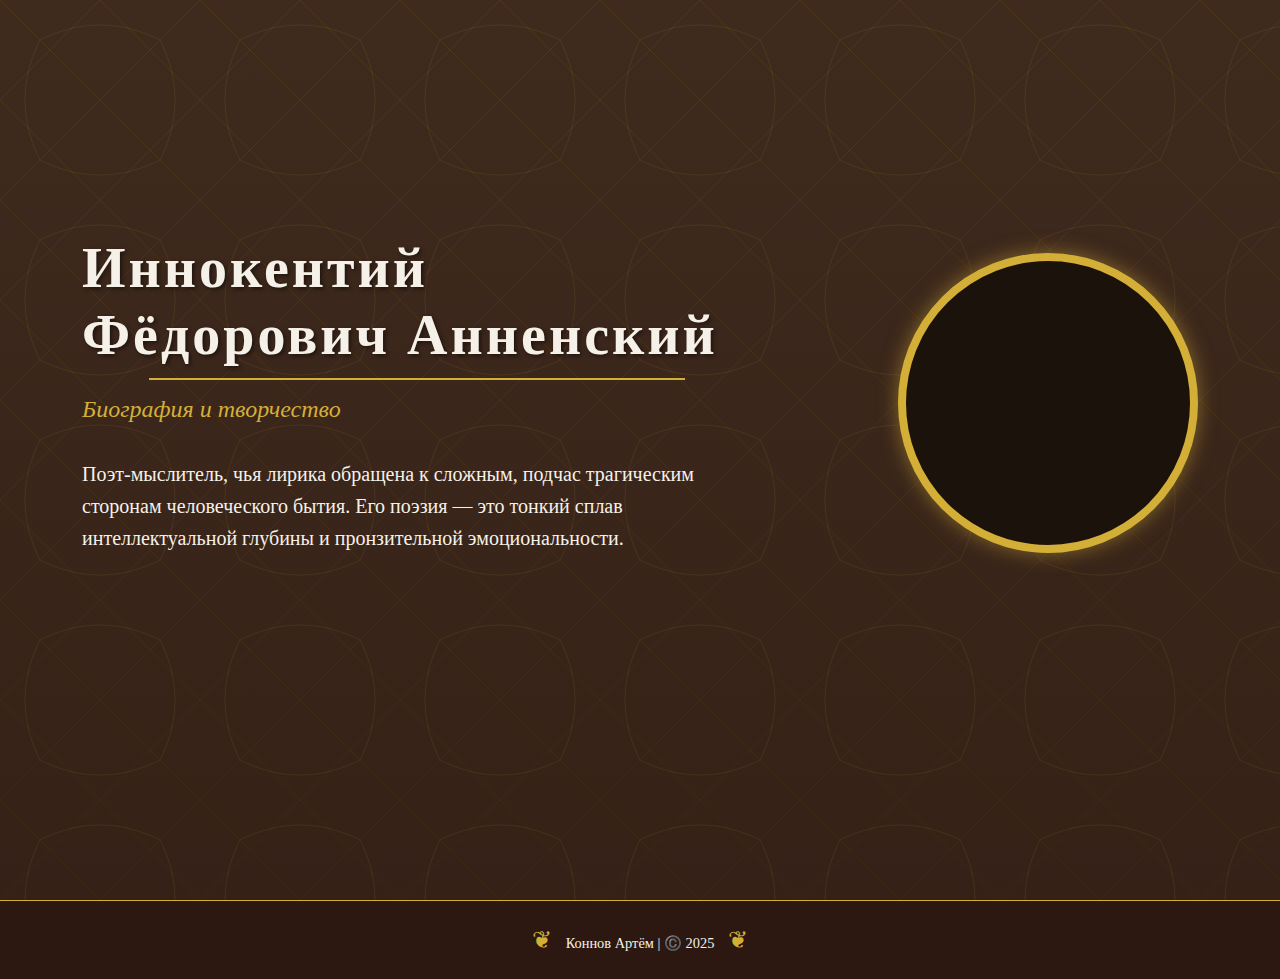
<file: index.html>
<!DOCTYPE html>
<html lang="ru">

<head>
    <meta charset="UTF-8">
    <meta name="viewport" content="width=device-width, initial-scale=1.0">
    <title>Иннокентий Анненский</title>
    <link href="https://cdn.jsdelivr.net/npm/bootstrap@5.3.0-alpha1/dist/css/bootstrap.min.css" rel="stylesheet">
    <link rel="stylesheet" href="https://cdnjs.cloudflare.com/ajax/libs/font-awesome/6.0.0/css/all.min.css">
    <link rel="stylesheet" href="css/style.css">
</head>

<body>
    <!-- Hero Section -->
    <section class="hero-section">
        <div class="container">
            <div class="content-wrapper">
                <div class="text-content">
                    <h1 class="author-name">Иннокентий Фёдорович Анненский</h1>
                    <p class="subtitle">Биография и творчество</p>
                    <p class="lead">Поэт-мыслитель, чья лирика обращена к сложным, подчас трагическим сторонам
                        человеческого бытия. Его поэзия — это тонкий сплав интеллектуальной глубины и пронзительной
                        эмоциональности.</p>
                </div>
                <div class="portrait-container">
                    <div class="portrait-frame">
                        <div class="portrait"></div>
                    </div>
                </div>
            </div>
            <div class="row">
                <div class="col-12 text-center">
                    <a href="map.html" class="cta-button" id="startButton">
                        Начать узнавать про него <i class="fas fa-arrow-right ms-2"></i>
                    </a>
                </div>
            </div>
        </div>
    </section>

    <!-- Footer -->
    <footer class="footer">
        <div class="container">
            <p class="mb-0">
                <span class="ornament">❦</span>
                Коннов Артём | ©️ 2025
                <span class="ornament">❦</span>
            </p>
        </div>
    </footer>

    <script src="https://cdn.jsdelivr.net/npm/bootstrap@5.3.0-alpha1/dist/js/bootstrap.bundle.min.js"></script>
    <script>
        // Минимальная анимация без блокировки ссылок
        document.addEventListener('DOMContentLoaded', function () {
            const heroElements = document.querySelectorAll('.hero-section .author-name, .hero-section .subtitle, .hero-section .lead, .portrait-container, .cta-button');

            heroElements.forEach((element, index) => {
                element.style.opacity = '0';
                element.style.transform = 'translateY(20px)';

                setTimeout(() => {
                    element.style.transition = 'opacity 0.8s ease, transform 0.8s ease';
                    element.style.opacity = '1';
                    element.style.transform = 'translateY(0)';
                }, index * 200);
            });
        });
    </script>
</body>

</html>
</file>
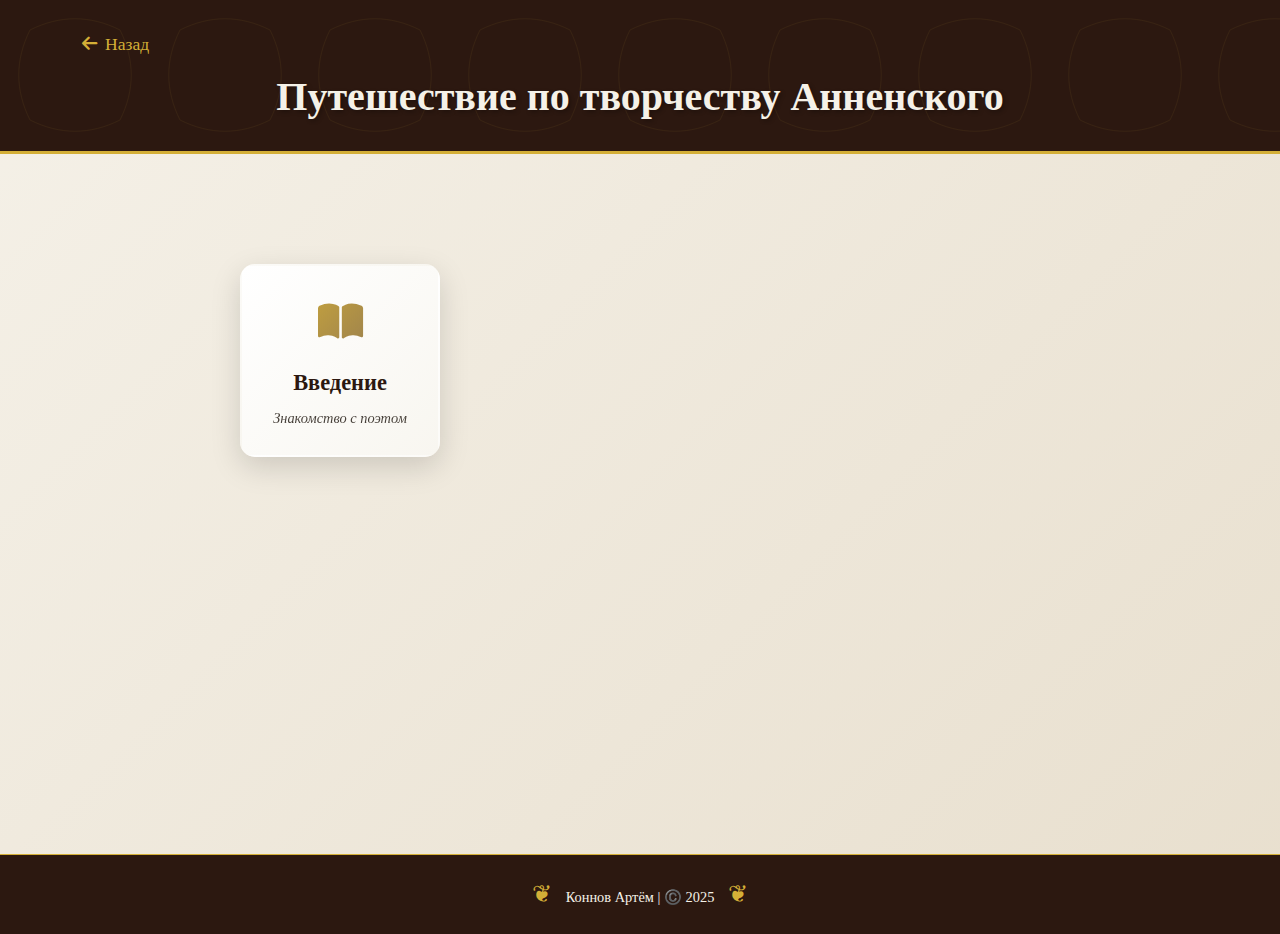
<file: map.html>
<!DOCTYPE html>
<html lang="ru">

<head>
    <meta charset="UTF-8">
    <meta name="viewport" content="width=device-width, initial-scale=1.0">
    <title>Карта творчества Анненского</title>
    <link href="https://cdn.jsdelivr.net/npm/bootstrap@5.3.0-alpha1/dist/css/bootstrap.min.css" rel="stylesheet">
    <link rel="stylesheet" href="https://cdnjs.cloudflare.com/ajax/libs/font-awesome/6.0.0/css/all.min.css">
    <link rel="stylesheet" href="css/style.css">
    <link rel="stylesheet" href="css/map.css">
</head>

<body class="map-page">
    <!-- Header -->
    <header class="map-header">
        <div class="container">
            <a href="index.html" class="back-button">
                <i class="fas fa-arrow-left"></i> Назад
            </a>
            <h1 class="map-main-title">Путешествие по творчеству Анненского</h1>
        </div>
    </header>

    <!-- Карта -->
    <main class="map-main">
        <div class="container">
            <div class="map-container">
                <!-- Соединительные линии -->
                <svg class="connection-lines" width="100%" height="100%">
                    <line class="line line-1" x1="20%" y1="25%" x2="40%" y2="25%" />
                    <line class="line line-2" x1="40%" y1="25%" x2="60%" y2="25%" />
                    <line class="line line-3" x1="60%" y1="25%" x2="80%" y2="25%" />
                    <line class="line line-4" x1="80%" y1="25%" x2="50%" y2="60%" />
                </svg>

                <!-- Пункты карты -->
                <div class="map-item item-1" data-section="introduction">
                    <a href="/introduction.html" class="map-link">
                        <div class="icon">
                            <i class="fas fa-book-open"></i>
                        </div>
                        <h3>Введение</h3>
                        <p>Знакомство с поэтом</p>
                    </a>
                </div>

                <div class="map-item item-2" data-section="biography">
                    <a href="/biography.html" class="map-link">
                        <div class="icon">
                            <i class="fas fa-user"></i>
                        </div>
                        <h3>Биография</h3>
                        <p>Жизненный путь</p>
                    </a>
                </div>

                <div class="map-item item-3" data-section="works">
                    <a href="/works.html" class="map-link">
                        <div class="icon">
                            <i class="fas fa-pen-fancy"></i>
                        </div>
                        <h3>Творчество</h3>
                        <p>Произведения и переводы</p>
                    </a>
                </div>

                <div class="map-item item-4" data-section="facts">
                    <a href="/facts.html" class="map-link">
                        <div class="icon">
                            <i class="fas fa-lightbulb"></i>
                        </div>
                        <h3>Факты</h3>
                        <p>Интересные детали</p>
                    </a>
                </div>

                <div class="map-item item-5" data-section="conclusion">
                    <a href="/conclusion.html" class="map-link">
                        <div class="icon">
                            <i class="fas fa-star"></i>
                        </div>
                        <h3>Заключение</h3>
                        <p>Итоги и значение</p>
                    </a>
                </div>
            </div>
        </div>
    </main>

    <!-- Footer -->
    <footer class="footer">
        <div class="container">
            <p class="mb-0">
                <span class="ornament">❦</span>
                Коннов Артём | ©️ 2025
                <span class="ornament">❦</span>
            </p>
        </div>
    </footer>

    <script src="https://cdn.jsdelivr.net/npm/bootstrap@5.3.0-alpha1/dist/js/bootstrap.bundle.min.js"></script>
    <script src="js/map.js"></script>
</body>

</html>
</file>
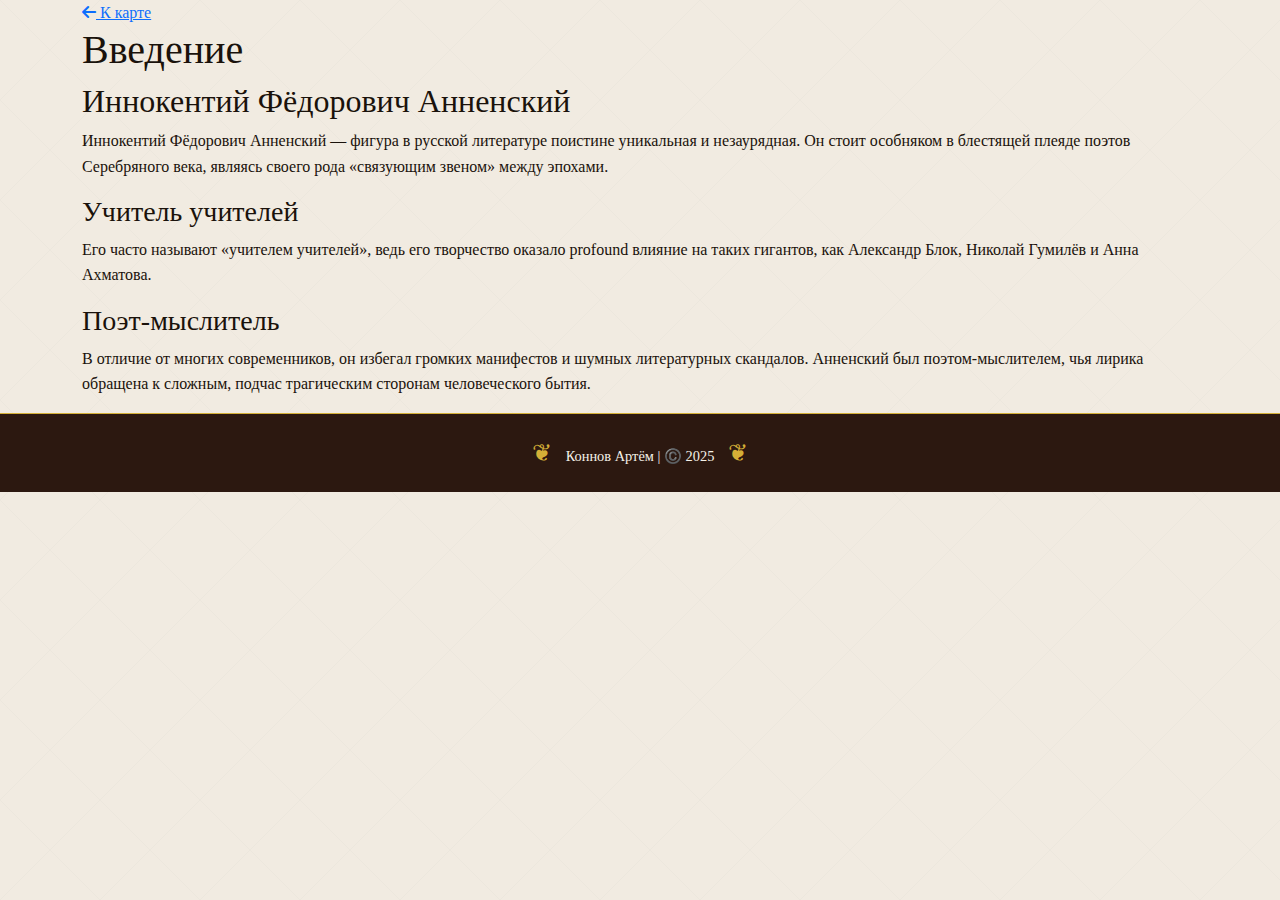
<file: annenskiy/introduction.html>
<!DOCTYPE html>
<html lang="ru">

<head>
    <meta charset="UTF-8">
    <meta name="viewport" content="width=device-width, initial-scale=1.0">
    <title>Введение - Иннокентий Анненский</title>
    <link href="https://cdn.jsdelivr.net/npm/bootstrap@5.3.0-alpha1/dist/css/bootstrap.min.css" rel="stylesheet">
    <link rel="stylesheet" href="https://cdnjs.cloudflare.com/ajax/libs/font-awesome/6.0.0/css/all.min.css">
    <link rel="stylesheet" href="/css/style.css">
</head>

<body>
    <header class="content-header">
        <div class="container">
            <a href="map.html" class="back-button">
                <i class="fas fa-arrow-left"></i> К карте
            </a>
            <h1>Введение</h1>
        </div>
    </header>

    <main class="content-main">
        <div class="container">
            <div class="content-section">
                <h2>Иннокентий Фёдорович Анненский</h2>
                <p>Иннокентий Фёдорович Анненский — фигура в русской литературе поистине уникальная и незаурядная. Он
                    стоит особняком в блестящей плеяде поэтов Серебряного века, являясь своего рода «связующим звеном»
                    между эпохами.</p>

                <h3>Учитель учителей</h3>
                <p>Его часто называют «учителем учителей», ведь его творчество оказало profound влияние на таких
                    гигантов, как Александр Блок, Николай Гумилёв и Анна Ахматова.</p>

                <h3>Поэт-мыслитель</h3>
                <p>В отличие от многих современников, он избегал громких манифестов и шумных литературных скандалов.
                    Анненский был поэтом-мыслителем, чья лирика обращена к сложным, подчас трагическим сторонам
                    человеческого бытия.</p>
            </div>
        </div>
    </main>

    <footer class="footer">
        <div class="container">
            <p class="mb-0">
                <span class="ornament">❦</span>
                Коннов Артём | ©️ 2025
                <span class="ornament">❦</span>
            </p>
        </div>
    </footer>
</body>

</html>
</file>
<file: css/style.css>
:root {
    --primary-color: #2c1810;
    --secondary-color: #8b7355;
    --accent-color: #d4af37;
    --light-color: #f5f1e8;
    --dark-color: #1a120b;
}

body {
    font-family: 'Times New Roman', serif;
    background-color: var(--light-color);
    color: var(--dark-color);
    background-image: url('data:image/svg+xml;utf8,<svg xmlns="http://www.w3.org/2000/svg" width="100" height="100" opacity="0.05"><rect fill="%238b7355" width="100" height="100"/><path d="M0 0L100 100M100 0L0 100" stroke="%232c1810" stroke-width="1"/></svg>');
    line-height: 1.6;
    overflow-x: hidden;
}

/* Стили для главной страницы */
.hero-section {
    background: linear-gradient(rgba(44, 24, 16, 0.8), rgba(44, 24, 16, 0.9)), url('data:image/svg+xml;utf8,<svg xmlns="http://www.w3.org/2000/svg" width="100" height="100" viewBox="0 0 100 100"><rect fill="%238b7355" width="100" height="100"/><path d="M0 0L100 100M100 0L0 100" stroke="%23d4af37" stroke-width="1"/></svg>');
    color: var(--light-color);
    padding: 100px 0;
    position: relative;
    overflow: hidden;
    min-height: 100vh;
    display: flex;
    align-items: center;
}

.hero-section::before {
    content: "";
    position: absolute;
    top: 0;
    left: 0;
    right: 0;
    bottom: 0;
    background: url('data:image/svg+xml;utf8,<svg xmlns="http://www.w3.org/2000/svg" width="100" height="100" viewBox="0 0 100 100"><path fill="none" stroke="%23d4af37" stroke-width="0.5" d="M20,20 C40,10 60,10 80,20 C90,40 90,60 80,80 C60,90 40,90 20,80 C10,60 10,40 20,20 Z"/></svg>');
    opacity: 0.1;
    background-size: 200px;
}

.author-name {
    font-size: 3.5rem;
    font-weight: 700;
    letter-spacing: 3px;
    text-shadow: 2px 2px 4px rgba(0, 0, 0, 0.5);
    margin-bottom: 20px;
    position: relative;
    display: inline-block;
}

.author-name::after {
    content: "";
    position: absolute;
    bottom: -10px;
    left: 10%;
    width: 80%;
    height: 2px;
    background: var(--accent-color);
}

.subtitle {
    font-size: 1.5rem;
    font-style: italic;
    margin-bottom: 30px;
    color: var(--accent-color);
}

.portrait-container {
    position: relative;
    width: 300px;
    height: 300px;
    margin-left: 40px;
}

.portrait-frame {
    width: 100%;
    height: 100%;
    border-radius: 50%;
    overflow: hidden;
    border: 8px solid var(--accent-color);
    box-shadow: 0 0 20px rgba(212, 175, 55, 0.5);
    position: relative;
    background: var(--dark-color);
}

.portrait-frame::before {
    content: "";
    position: absolute;
    top: -10px;
    left: -10px;
    right: -10px;
    bottom: -10px;
    border-radius: 50%;
    border: 2px solid var(--secondary-color);
    z-index: -1;
}

.portrait {
    width: 100%;
    height: 100%;
    background-image: url('https://avatars.mds.yandex.net/i?id=21a5d411e83a305493de9b2a2333e1b01f2d3344-15405836-images-thumbs&n=13');
    background-size: cover;
    background-position: center;
    display: flex;
    align-items: center;
    justify-content: center;
}

.content-wrapper {
    display: flex;
    align-items: center;
    justify-content: space-between;
}

.text-content {
    flex: 1;
    max-width: 60%;
}

.cta-button {
    background-color: var(--accent-color);
    color: var(--dark-color);
    border: none;
    padding: 12px 30px;
    font-size: 1.2rem;
    font-weight: 600;
    border-radius: 30px;
    transition: all 0.3s ease;
    box-shadow: 0 4px 15px rgba(212, 175, 55, 0.3);
    margin-top: 40px;
    text-decoration: none;
    display: inline-block;
}

.cta-button:hover {
    background-color: var(--light-color);
    transform: translateY(-3px);
    box-shadow: 0 6px 20px rgba(212, 175, 55, 0.5);
    color: var(--dark-color);
}

/* Общие стили для футера */
.footer {
    background-color: var(--primary-color);
    color: var(--light-color);
    padding: 20px 0;
    text-align: center;
    font-size: 0.9rem;
    border-top: 1px solid var(--accent-color);
}

.ornament {
    font-size: 1.5rem;
    color: var(--accent-color);
    margin: 0 10px;
}

/* Адаптивность для главной страницы */
@media (max-width: 992px) {
    .content-wrapper {
        flex-direction: column;
        text-align: center;
    }
    
    .text-content {
        max-width: 100%;
        margin-bottom: 40px;
    }
    
    .portrait-container {
        margin-left: 0;
    }
}

@media (max-width: 768px) {
    .author-name {
        font-size: 2.5rem;
    }
    
    .portrait-container {
        width: 250px;
        height: 250px;
    }
}
</file>
<file: css/map.css>
/* Стили для страницы карты */
.map-page {
    background: linear-gradient(135deg, var(--light-color) 0%, #e8dfce 100%);
    min-height: 100vh;
}

.map-header {
    background: var(--primary-color);
    color: var(--light-color);
    padding: 30px 0;
    border-bottom: 3px solid var(--accent-color);
    position: relative;
    overflow: hidden;
}

.map-header::before {
    content: "";
    position: absolute;
    top: 0;
    left: 0;
    right: 0;
    bottom: 0;
    background: url('data:image/svg+xml;utf8,<svg xmlns="http://www.w3.org/2000/svg" width="100" height="100" viewBox="0 0 100 100"><path fill="none" stroke="%23d4af37" stroke-width="0.5" d="M20,20 C40,10 60,10 80,20 C90,40 90,60 80,80 C60,90 40,90 20,80 C10,60 10,40 20,20 Z"/></svg>');
    opacity: 0.1;
    background-size: 150px;
}

.back-button {
    color: var(--accent-color);
    text-decoration: none;
    font-size: 1.1rem;
    display: inline-flex;
    align-items: center;
    gap: 8px;
    margin-bottom: 15px;
    transition: all 0.3s ease;
}

.back-button:hover {
    color: var(--light-color);
    transform: translateX(-5px);
}

.map-main-title {
    font-size: 2.5rem;
    font-weight: 700;
    text-align: center;
    margin: 0;
    text-shadow: 2px 2px 4px rgba(0, 0, 0, 0.3);
}

.map-main {
    padding: 50px 0;
    min-height: calc(100vh - 200px);
}

/* Контейнер карты */
.map-container {
    position: relative;
    width: 100%;
    height: 600px;
    max-width: 1000px;
    margin: 0 auto;
}

/* НОВЫЙ СТИЛЬ ДОРОЖКИ - Извилистый путь с узорами */
.connection-lines {
    position: absolute;
    top: 0;
    left: 0;
    width: 100%;
    height: 100%;
    z-index: 1;
}

/* Основная дорожка - извилистый путь */
.path-line {
    stroke: var(--accent-color);
    stroke-width: 4;
    fill: none;
    stroke-dasharray: 15;
    stroke-dashoffset: 100;
    animation: drawPath 3s ease-in-out forwards;
    opacity: 0.7;
}

/* Декоративные элементы дорожки */
.path-decoration {
    stroke: var(--secondary-color);
    stroke-width: 2;
    fill: none;
    stroke-dasharray: 5;
    opacity: 0.4;
    animation: drawDecoration 2s ease-in-out forwards;
}

/* Точки на дорожке */
.path-dot {
    fill: var(--accent-color);
    animation: pulseDot 2s infinite;
    opacity: 0;
    animation-fill-mode: forwards;
}

.dot-1 { animation-delay: 1s; }
.dot-2 { animation-delay: 1.5s; }
.dot-3 { animation-delay: 2s; }
.dot-4 { animation-delay: 2.5s; }
.dot-5 { animation-delay: 3s; }

@keyframes drawPath {
    to {
        stroke-dashoffset: 0;
    }
}

@keyframes drawDecoration {
    to {
        stroke-dashoffset: 0;
    }
}

@keyframes pulseDot {
    0% {
        opacity: 0;
        transform: scale(0);
    }
    50% {
        opacity: 1;
        transform: scale(1.2);
    }
    100% {
        opacity: 1;
        transform: scale(1);
    }
}

/* Пункты карты */
.map-item {
    position: absolute;
    background: white;
    border-radius: 15px;
    padding: 25px;
    box-shadow: 0 10px 30px rgba(0, 0, 0, 0.15);
    transition: all 0.4s ease;
    border: 2px solid transparent;
    z-index: 2;
    width: 200px;
    text-align: center;
    opacity: 0;
    animation: fadeInUp 0.6s ease forwards;
    background: linear-gradient(135deg, white 0%, #f8f6f0 100%);
}

.map-link {
    text-decoration: none;
    color: inherit;
    display: block;
}

.map-link:hover {
    color: inherit;
    text-decoration: none;
}

.map-item:hover {
    transform: translateY(-8px) scale(1.05);
    box-shadow: 0 15px 35px rgba(0, 0, 0, 0.2);
    border-color: var(--accent-color);
    background: linear-gradient(135deg, white 0%, #fffaf0 100%);
}

.map-item h3 {
    color: var(--primary-color);
    margin-bottom: 10px;
    font-size: 1.4rem;
    font-weight: 600;
}

.map-item p {
    color: var(--dark-color);
    font-size: 0.9rem;
    margin-bottom: 0;
    opacity: 0.8;
    font-style: italic;
}

.map-item .icon {
    font-size: 2.5rem;
    color: var(--accent-color);
    margin-bottom: 15px;
    transition: all 0.3s ease;
    background: linear-gradient(135deg, var(--accent-color), var(--secondary-color));
    -webkit-background-clip: text;
    -webkit-text-fill-color: transparent;
    background-clip: text;
}

.map-item:hover .icon {
    transform: scale(1.2) rotate(-5deg);
}

/* Позиционирование пунктов */
.item-1 {
    top: 10%;
    left: 10%;
    animation-delay: 0.8s;
}

.item-2 {
    top: 25%;
    left: 30%;
    animation-delay: 1.2s;
}

.item-3 {
    top: 10%;
    left: 50%;
    animation-delay: 1.6s;
}

.item-4 {
    top: 25%;
    left: 70%;
    animation-delay: 2s;
}

.item-5 {
    top: 60%;
    left: 50%;
    transform: translateX(-50%);
    animation-delay: 2.4s;
    width: 220px;
}

@keyframes fadeInUp {
    from {
        opacity: 0;
        transform: translateY(30px) scale(0.9);
    }
    to {
        opacity: 1;
        transform: translateY(0) scale(1);
    }
}

/* Адаптивность для страницы карты */
@media (max-width: 992px) {
    .map-container {
        height: 800px;
    }
    
    .map-item {
        position: relative;
        width: 80%;
        margin: 20px auto;
        left: auto !important;
        top: auto !important;
        transform: none !important;
    }
    
    .connection-lines {
        display: none;
    }
    
    .item-1 { order: 1; }
    .item-2 { order: 2; }
    .item-3 { order: 3; }
    .item-4 { order: 4; }
    .item-5 { order: 5; }
}

@media (max-width: 768px) {
    .map-main-title {
        font-size: 2rem;
    }
    
    .map-item {
        padding: 20px;
        width: 90%;
    }
    
    .map-container {
        height: auto;
        min-height: 600px;
    }
}
</file>
